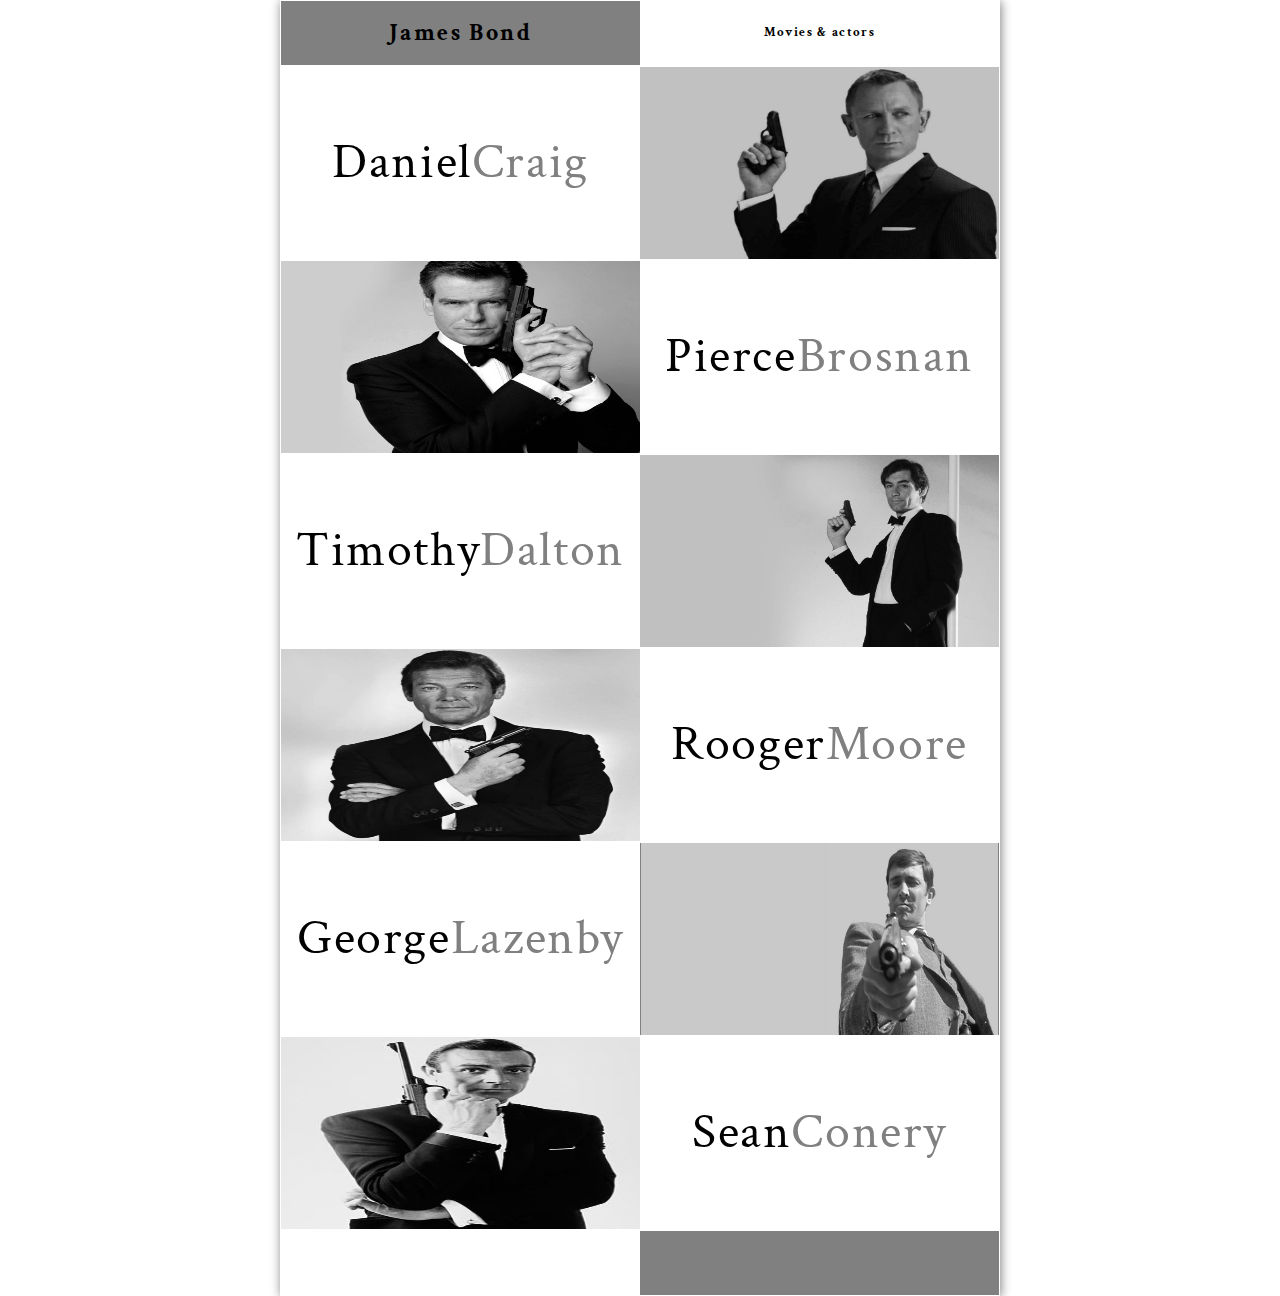
<file: jamesBondTributePage/index.html>
<!DOCTYPE html>
<html lang="en">
<head>
    <meta charset="UTF-8">
    <meta http-equiv="X-UA-Compatible" content="IE=edge">
    <meta name="viewport" content="width=device-width, initial-scale=1.0">
    
    <link rel="stylesheet" href="css/normalize.css">
    <link rel="stylesheet" href="css/style.css">
    
    <link rel="icon" href="img/james-bond-007.png">
    <title>James Bond tribute</title>
</head>
<body>
    <div class="container">
        <div class="subcontainer sub1">
            <div class="subSubContainer sSub1">
                <h2>James Bond</h2><br>   
            </div>

            <div class="subSubContainer sSub2">
                <h5>Movies & actors</h5>
            </div>
        </div>
        
        <div class="subcontainer sub2">
            <div class="subSubContainer sSub3">
                <div class="title">
                    <h2>Daniel</h2>
                    <h2>Craig</h2>
                </div>
                <div class="content">
                    
                </div>
            </div>

            <div class="subSubContainer sSub4">
                <img src="img/danielCraig.png" alt="Daniel Craig as James Bond">
            </div>
        </div>

        <div class="subcontainer sub3">
            <div class="subSubContainer sSub5">
                <img src="img/pierceBrosnan.png" alt="Pierce Brosnan as James Bond">
            </div>
            
            <div class="subSubContainer sSub6">
                <div class="title">
                    <h2>Pierce</h2>
                    <h2>Brosnan</h2>
                </div>
                <div class="content">
                    
                </div>
            </div>
        </div>

        <div class="subcontainer sub4">
            <div class="subSubContainer sSub7">
                <div class="title">
                    <h2>Timothy</h2>
                    <h2>Dalton</h2>
                </div>
                <div class="content">
                    
                </div>
            </div>

            <div class="subSubContainer sSub8">
                <img src="img/timothyDalton.png" alt="Timothy Dalton ad James Bond">
            </div>
        </div>

        <div class="subcontainer sub5">
            <div class="subSubContainer sSub9">
                <img src="img/roogerMoore.png" alt="Rooger Moore as James Bond">
            </div>
            
            <div class="subSubContainer sSub10">
                <div class="title">
                    <h2>Rooger</h2>
                    <h2>Moore</h2>
                </div>
                <div class="content">
                    
                </div>
            </div>
        </div>

        <div class="subcontainer sub6">
            <div class="subSubContainer sSub11">
                <div class="title">
                    <h2>George</h2>
                    <h2>Lazenby</h2>
                </div>
                <div class="content">
                    
                </div>
            </div>
            
            <div class="subSubContainer sSub12">
                <img src="img/georgeLazenby.png" alt="George Lazenby as James Bond">
            </div>
        </div>

        <div class="subcontainer sub7">
            <div class="subSubContainer sSub13">
                <img src="img/seanConery.png" alt="Sean Conery as James Bond">
            </div>
            
            <div class="subSubContainer sSub14">
                <div class="title">
                    <h2>Sean</h2>
                    <h2>Conery</h2>
                </div>
                <div class="content">
                    
                </div>
            </div>
        </div>

        <div class="subcontainer sub8">
            <div class="subSubContainer sSub15">
                <!-- <h2>JAMES BOND MOVIES AND ACTORS</h2> -->
            </div>
            
            <div class="subSubContainer sSub16">
            </div>

            
        </div>

        <div class="panel hidden">
            <div class="button">
                <button class="panelButton">X</button>
            </div>


            <ol class="list">
            </ol>
            </div>
        </div>
    </div>

    <script src="js/script.js"></script>
</body>
</html>
</file>
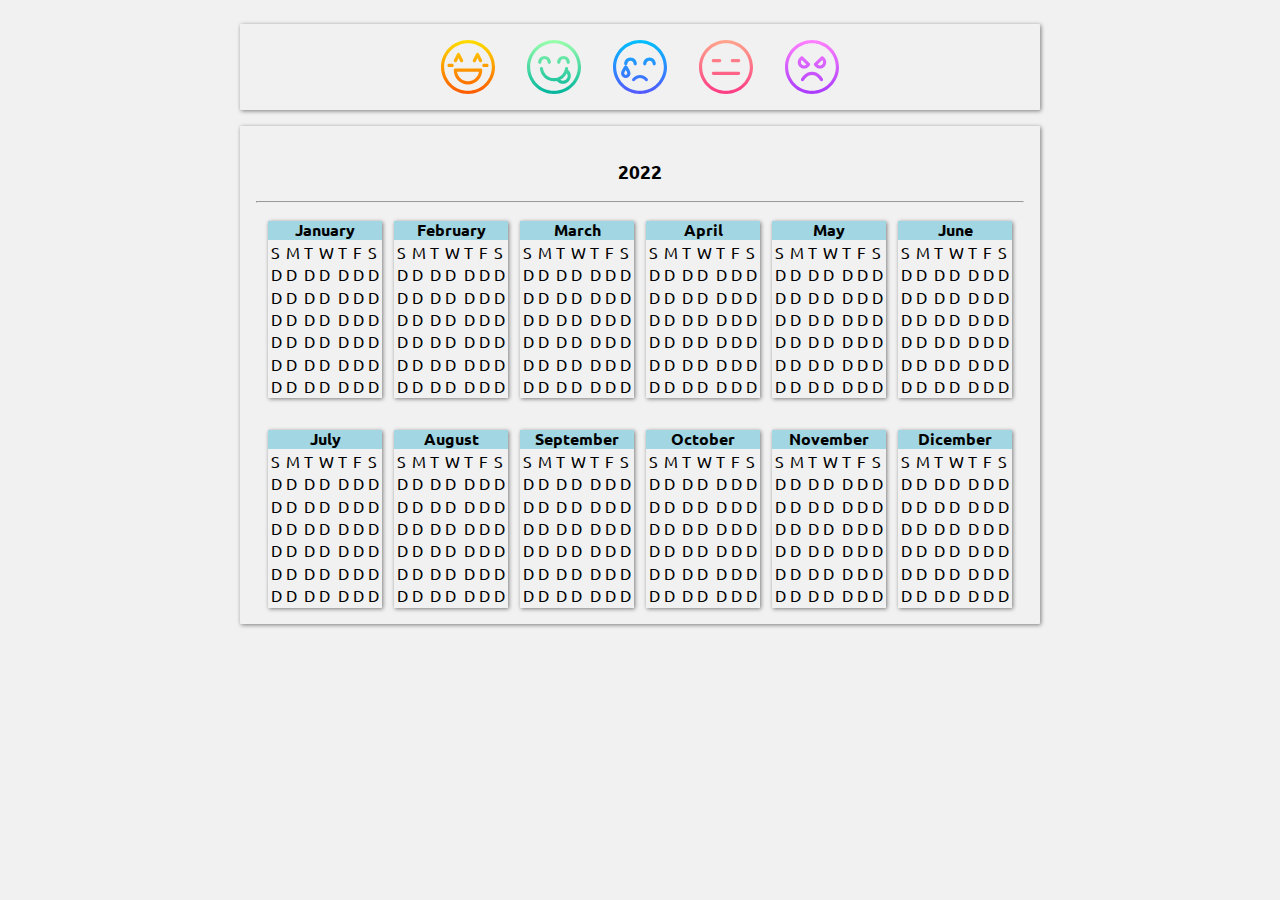
<file: moodCalendar/index.html>
<!DOCTYPE html>
<html lang="en">
<head>
    <meta charset="UTF-8">
    <meta http-equiv="X-UA-Compatible" content="IE=edge">
    <meta name="viewport" content="width=device-width, initial-scale=1.0">
    
    <link rel="stylesheet" href="css/normalize.css">
    <link rel="stylesheet" href="css/style.css">

    <link rel="icon" href="icons/mood.svg">

    <title>Mood Calendar</title>
</head>
<body>

    <div class="container">
        <header>
            <div class="title">
                <div class="logos">
                    <img src="icons/happy1.svg" title="happy"  class="happy version1" alt="happy icon">
                    <img src="icons/yummy1.svg" title="yummy"  class="yummy version1" alt="yummy icon">
                    <img src="icons/crying1.svg" title="sad"  class="sad version1" alt="crying icon">
                    <img src="icons/no-expression1.svg" title="noExpresion" class="noExpresion version1" alt="no-expression icon">
                    <img src="icons/angry1.svg" title="angry" class="angry version1" alt="angry icon">
                </div>
            </div>

            
        </header>

        <main>
            <div class="mainTitle">
                <h3 class="mainTitleText">2022</h3>
            </div>

            <hr><br>
            
            <div class="mainContent">
                <div class="tableJanuary">
                    <!-- January month -->
                
                    <table class="january">
                        <strong class="monthName">January</strong>

                        <tr class="monthDays">
                            <td class="tableDays tableDay">S</td>

                            <td class="tableDays tableDay">M</td>

                            <td class="tableDays tableDay">T</td>

                            <td class="tableDays tableDay">W</td>

                            <td class="tableDays tableDay">T</td>

                            <td class="tableDays tableDay">F</td>

                            <td class="tableDays tableDay">S</td>
                        </tr>
                        
                        <tr class="firstRow">
                            <td class="tableDays tableDay">D</td>
                            <td class="tableDays tableDay">D</td>
                            <td class="tableDays tableDay">D</td>
                            <td class="tableDays tableDay">D</td>
                            <td class="tableDays tableDay">D</td>
                            <td class="tableDays tableDay">D</td>
                            <td class="tableDays tableDay">D</td>
                        </tr>

                        <tr class="secondRow">
                            <td class="tableDays tableDay">D</td>
                            <td class="tableDays tableDay">D</td>
                            <td class="tableDays tableDay">D</td>
                            <td class="tableDays tableDay">D</td>
                            <td class="tableDays tableDay">D</td>
                            <td class="tableDays tableDay">D</td>
                            <td class="tableDays tableDay">D</td>
                        </tr>

                        <tr class="thirdRow">
                            <td class="tableDays tableDay">D</td>
                            <td class="tableDays tableDay">D</td>
                            <td class="tableDays tableDay">D</td>
                            <td class="tableDays tableDay">D</td>
                            <td class="tableDays tableDay">D</td>
                            <td class="tableDays tableDay">D</td>
                            <td class="tableDays tableDay">D</td>
                        </tr>

                        <tr class="fourthRow">
                            <td class="tableDays tableDay">D</td>
                            <td class="tableDays tableDay">D</td>
                            <td class="tableDays tableDay">D</td>
                            <td class="tableDays tableDay">D</td>
                            <td class="tableDays tableDay">D</td>
                            <td class="tableDays tableDay">D</td>
                            <td class="tableDays tableDay">D</td>
                        </tr>

                        <tr class="fifthRow">
                            <td class="tableDays tableDay">D</td>
                            <td class="tableDays tableDay">D</td>
                            <td class="tableDays tableDay">D</td>
                            <td class="tableDays tableDay">D</td>
                            <td class="tableDays tableDay">D</td>
                            <td class="tableDays tableDay">D</td>
                            <td class="tableDays tableDay">D</td>
                        </tr>

                        <tr class="sixsthRow">
                            <td class="tableDays tableDay">D</td>
                            <td class="tableDays tableDay">D</td>
                            <td class="tableDays tableDay">D</td>
                            <td class="tableDays tableDay">D</td>
                            <td class="tableDays tableDay">D</td>
                            <td class="tableDays tableDay">D</td>
                            <td class="tableDays tableDay">D</td>
                        </tr>
                    </table>
                </div>

                <div class="tableFeburary">
                    <!-- February month -->

                    <table class="february">
                        <strong class="monthName">February</strong>

                        <tr class="monthDays">
                            <td>S</td>

                            <td>M</td>

                            <td>T</td>

                            <td>W</td>

                            <td>T</td>

                            <td>F</td>

                            <td>S</td>
                        </tr>

                        <tr class="firstRow">
                            <td>D</td>
                            <td>D</td>
                            <td>D</td>
                            <td>D</td>
                            <td>D</td>
                            <td>D</td>
                            <td>D</td>
                        </tr>

                        <tr class="secondRow">
                            <td>D</td>
                            <td>D</td>
                            <td>D</td>
                            <td>D</td>
                            <td>D</td>
                            <td>D</td>
                            <td>D</td>
                        </tr>

                        <tr class="thirdRow">
                            <td>D</td>
                            <td>D</td>
                            <td>D</td>
                            <td>D</td>
                            <td>D</td>
                            <td>D</td>
                            <td>D</td>
                        </tr>

                        <tr class="fourthRow">
                            <td>D</td>
                            <td>D</td>
                            <td>D</td>
                            <td>D</td>
                            <td>D</td>
                            <td>D</td>
                            <td>D</td>
                        </tr>

                        <tr class="fifthRow">
                            <td>D</td>
                            <td>D</td>
                            <td>D</td>
                            <td>D</td>
                            <td>D</td>
                            <td>D</td>
                            <td>D</td>
                        </tr>

                        <tr class="sixsthRow">
                            <td>D</td>
                            <td>D</td>
                            <td>D</td>
                            <td>D</td>
                            <td>D</td>
                            <td>D</td>
                            <td>D</td>
                        </tr>
                    </table>
                </div>

                <div class="tableMarch">
                    <!-- March month -->

                    <table class="march">
                        <strong class="monthName">March</strong>

                        <tr class="monthDays">
                            <td>S</td>

                            <td>M</td>

                            <td>T</td>

                            <td>W</td>

                            <td>T</td>

                            <td>F</td>

                            <td>S</td>
                        </tr>

                        <tr class="firstRow">
                            <td>D</td>
                            <td>D</td>
                            <td>D</td>
                            <td>D</td>
                            <td>D</td>
                            <td>D</td>
                            <td>D</td>
                        </tr>

                        <tr class="secondRow">
                            <td>D</td>
                            <td>D</td>
                            <td>D</td>
                            <td>D</td>
                            <td>D</td>
                            <td>D</td>
                            <td>D</td>
                        </tr>

                        <tr class="thirdRow">
                            <td>D</td>
                            <td>D</td>
                            <td>D</td>
                            <td>D</td>
                            <td>D</td>
                            <td>D</td>
                            <td>D</td>
                        </tr>

                        <tr class="fourthRow">
                            <td>D</td>
                            <td>D</td>
                            <td>D</td>
                            <td>D</td>
                            <td>D</td>
                            <td>D</td>
                            <td>D</td>
                        </tr>

                        <tr class="fifthRow">
                            <td>D</td>
                            <td>D</td>
                            <td>D</td>
                            <td>D</td>
                            <td>D</td>
                            <td>D</td>
                            <td>D</td>
                        </tr>

                        <tr class="sixsthRow">
                            <td>D</td>
                            <td>D</td>
                            <td>D</td>
                            <td>D</td>
                            <td>D</td>
                            <td>D</td>
                            <td>D</td>
                        </tr>
                    </table>
                </div>

                <div class="tableApril">
                    <!-- April month -->

                    <table class="april">
                        <strong class="monthName">April</strong>

                        <tr class="monthDays">
                            <td>S</td>

                            <td>M</td>

                            <td>T</td>

                            <td>W</td>

                            <td>T</td>

                            <td>F</td>

                            <td>S</td>
                        </tr>

                        <tr class="firstRow">
                            <td>D</td>
                            <td>D</td>
                            <td>D</td>
                            <td>D</td>
                            <td>D</td>
                            <td>D</td>
                            <td>D</td>
                        </tr>

                        <tr class="secondRow">
                            <td>D</td>
                            <td>D</td>
                            <td>D</td>
                            <td>D</td>
                            <td>D</td>
                            <td>D</td>
                            <td>D</td>
                        </tr>

                        <tr class="thirdRow">
                            <td>D</td>
                            <td>D</td>
                            <td>D</td>
                            <td>D</td>
                            <td>D</td>
                            <td>D</td>
                            <td>D</td>
                        </tr>

                        <tr class="fourthRow">
                            <td>D</td>
                            <td>D</td>
                            <td>D</td>
                            <td>D</td>
                            <td>D</td>
                            <td>D</td>
                            <td>D</td>
                        </tr>

                        <tr class="fifthRow">
                            <td>D</td>
                            <td>D</td>
                            <td>D</td>
                            <td>D</td>
                            <td>D</td>
                            <td>D</td>
                            <td>D</td>
                        </tr>

                        <tr class="sixsthRow">
                            <td>D</td>
                            <td>D</td>
                            <td>D</td>
                            <td>D</td>
                            <td>D</td>
                            <td>D</td>
                            <td>D</td>
                        </tr>
                    </table>
                </div>

                <div class="tableMay">
                    <!-- May month -->

                    <table class="may">
                        <strong class="monthName">May</strong>

                        <tr class="monthDays">
                            <td>S</td>

                            <td>M</td>

                            <td>T</td>

                            <td>W</td>

                            <td>T</td>

                            <td>F</td>

                            <td>S</td>
                        </tr>

                        <tr class="firstRow">
                            <td>D</td>
                            <td>D</td>
                            <td>D</td>
                            <td>D</td>
                            <td>D</td>
                            <td>D</td>
                            <td>D</td>
                        </tr>

                        <tr class="secondRow">
                            <td>D</td>
                            <td>D</td>
                            <td>D</td>
                            <td>D</td>
                            <td>D</td>
                            <td>D</td>
                            <td>D</td>
                        </tr>

                        <tr class="thirdRow">
                            <td>D</td>
                            <td>D</td>
                            <td>D</td>
                            <td>D</td>
                            <td>D</td>
                            <td>D</td>
                            <td>D</td>
                        </tr>

                        <tr class="fourthRow">
                            <td>D</td>
                            <td>D</td>
                            <td>D</td>
                            <td>D</td>
                            <td>D</td>
                            <td>D</td>
                            <td>D</td>
                        </tr>

                        <tr class="fifthRow">
                            <td>D</td>
                            <td>D</td>
                            <td>D</td>
                            <td>D</td>
                            <td>D</td>
                            <td>D</td>
                            <td>D</td>
                        </tr>

                        <tr class="sixsthRow">
                            <td>D</td>
                            <td>D</td>
                            <td>D</td>
                            <td>D</td>
                            <td>D</td>
                            <td>D</td>
                            <td>D</td>
                        </tr>
                    </table>
                </div>

                <div class="tableJune">
                    <!-- June month -->

                    <table class="june">
                        <strong class="monthName">June</strong>

                        <tr class="monthDays">
                            <td>S</td>

                            <td>M</td>

                            <td>T</td>

                            <td>W</td>

                            <td>T</td>

                            <td>F</td>

                            <td>S</td>
                        </tr>

                        <tr class="firstRow">
                            <td>D</td>
                            <td>D</td>
                            <td>D</td>
                            <td>D</td>
                            <td>D</td>
                            <td>D</td>
                            <td>D</td>
                        </tr>

                        <tr class="secondRow">
                            <td>D</td>
                            <td>D</td>
                            <td>D</td>
                            <td>D</td>
                            <td>D</td>
                            <td>D</td>
                            <td>D</td>
                        </tr>

                        <tr class="thirdRow">
                            <td>D</td>
                            <td>D</td>
                            <td>D</td>
                            <td>D</td>
                            <td>D</td>
                            <td>D</td>
                            <td>D</td>
                        </tr>

                        <tr class="fourthRow">
                            <td>D</td>
                            <td>D</td>
                            <td>D</td>
                            <td>D</td>
                            <td>D</td>
                            <td>D</td>
                            <td>D</td>
                        </tr>

                        <tr class="fifthRow">
                            <td>D</td>
                            <td>D</td>
                            <td>D</td>
                            <td>D</td>
                            <td>D</td>
                            <td>D</td>
                            <td>D</td>
                        </tr>

                        <tr class="sixsthRow">
                            <td>D</td>
                            <td>D</td>
                            <td>D</td>
                            <td>D</td>
                            <td>D</td>
                            <td>D</td>
                            <td>D</td>
                        </tr>
                    </table>
                </div>

                <div class="tableJuly">
                    <!-- July month -->

                    <table class="july">
                        <strong class="monthName">July</strong>

                        <tr class="monthDays">
                            <td>S</td>

                            <td>M</td>

                            <td>T</td>

                            <td>W</td>

                            <td>T</td>

                            <td>F</td>

                            <td>S</td>
                        </tr>

                        <tr class="firstRow">
                            <td>D</td>
                            <td>D</td>
                            <td>D</td>
                            <td>D</td>
                            <td>D</td>
                            <td>D</td>
                            <td>D</td>
                        </tr>

                        <tr class="secondRow">
                            <td>D</td>
                            <td>D</td>
                            <td>D</td>
                            <td>D</td>
                            <td>D</td>
                            <td>D</td>
                            <td>D</td>
                        </tr>

                        <tr class="thirdRow">
                            <td>D</td>
                            <td>D</td>
                            <td>D</td>
                            <td>D</td>
                            <td>D</td>
                            <td>D</td>
                            <td>D</td>
                        </tr>

                        <tr class="fourthRow">
                            <td>D</td>
                            <td>D</td>
                            <td>D</td>
                            <td>D</td>
                            <td>D</td>
                            <td>D</td>
                            <td>D</td>
                        </tr>

                        <tr class="fifthRow">
                            <td>D</td>
                            <td>D</td>
                            <td>D</td>
                            <td>D</td>
                            <td>D</td>
                            <td>D</td>
                            <td>D</td>
                        </tr>

                        <tr class="sixsthRow">
                            <td>D</td>
                            <td>D</td>
                            <td>D</td>
                            <td>D</td>
                            <td>D</td>
                            <td>D</td>
                            <td>D</td>
                        </tr>
                    </table>
                </div>

                <div class="tableAugust">
                    <!-- August month -->

                    <table class="august">
                        <strong class="monthName">August</strong>

                        <tr class="monthDays">
                            <td>S</td>

                            <td>M</td>

                            <td>T</td>

                            <td>W</td>

                            <td>T</td>

                            <td>F</td>

                            <td>S</td>
                        </tr>

                        <tr class="firstRow">
                            <td>D</td>
                            <td>D</td>
                            <td>D</td>
                            <td>D</td>
                            <td>D</td>
                            <td>D</td>
                            <td>D</td>
                        </tr>

                        <tr class="secondRow">
                            <td>D</td>
                            <td>D</td>
                            <td>D</td>
                            <td>D</td>
                            <td>D</td>
                            <td>D</td>
                            <td>D</td>
                        </tr>

                        <tr class="thirdRow">
                            <td>D</td>
                            <td>D</td>
                            <td>D</td>
                            <td>D</td>
                            <td>D</td>
                            <td>D</td>
                            <td>D</td>
                        </tr>

                        <tr class="fourthRow">
                            <td>D</td>
                            <td>D</td>
                            <td>D</td>
                            <td>D</td>
                            <td>D</td>
                            <td>D</td>
                            <td>D</td>
                        </tr>

                        <tr class="fifthRow">
                            <td>D</td>
                            <td>D</td>
                            <td>D</td>
                            <td>D</td>
                            <td>D</td>
                            <td>D</td>
                            <td>D</td>
                        </tr>

                        <tr class="sixsthRow">
                            <td>D</td>
                            <td>D</td>
                            <td>D</td>
                            <td>D</td>
                            <td>D</td>
                            <td>D</td>
                            <td>D</td>
                        </tr>
                    </table>
                </div>

                <div class="tableSeptember">
                    <!-- September month -->

                    <table class="september">
                        <strong class="monthName">September</strong>

                        <tr class="monthDays">
                            <td>S</td>

                            <td>M</td>

                            <td>T</td>

                            <td>W</td>

                            <td>T</td>

                            <td>F</td>

                            <td>S</td>
                        </tr>

                        <tr class="firstRow">
                            <td>D</td>
                            <td>D</td>
                            <td>D</td>
                            <td>D</td>
                            <td>D</td>
                            <td>D</td>
                            <td>D</td>
                        </tr>

                        <tr class="secondRow">
                            <td>D</td>
                            <td>D</td>
                            <td>D</td>
                            <td>D</td>
                            <td>D</td>
                            <td>D</td>
                            <td>D</td>
                        </tr>

                        <tr class="thirdRow">
                            <td>D</td>
                            <td>D</td>
                            <td>D</td>
                            <td>D</td>
                            <td>D</td>
                            <td>D</td>
                            <td>D</td>
                        </tr>

                        <tr class="fourthRow">
                            <td>D</td>
                            <td>D</td>
                            <td>D</td>
                            <td>D</td>
                            <td>D</td>
                            <td>D</td>
                            <td>D</td>
                        </tr>

                        <tr class="fifthRow">
                            <td>D</td>
                            <td>D</td>
                            <td>D</td>
                            <td>D</td>
                            <td>D</td>
                            <td>D</td>
                            <td>D</td>
                        </tr>

                        <tr class="sixsthRow">
                            <td>D</td>
                            <td>D</td>
                            <td>D</td>
                            <td>D</td>
                            <td>D</td>
                            <td>D</td>
                            <td>D</td>
                        </tr>
                    </table>
                </div>

                <div class="tableOctober">
                    <!-- October month -->

                    <table class="october">
                        <strong class="monthName">October</strong>

                        <tr class="monthDays">
                            <td>S</td>

                            <td>M</td>

                            <td>T</td>

                            <td>W</td>

                            <td>T</td>

                            <td>F</td>

                            <td>S</td>
                        </tr>

                        <tr class="firstRow">
                            <td>D</td>
                            <td>D</td>
                            <td>D</td>
                            <td>D</td>
                            <td>D</td>
                            <td>D</td>
                            <td>D</td>
                        </tr>

                        <tr class="secondRow">
                            <td>D</td>
                            <td>D</td>
                            <td>D</td>
                            <td>D</td>
                            <td>D</td>
                            <td>D</td>
                            <td>D</td>
                        </tr>

                        <tr class="thirdRow">
                            <td>D</td>
                            <td>D</td>
                            <td>D</td>
                            <td>D</td>
                            <td>D</td>
                            <td>D</td>
                            <td>D</td>
                        </tr>

                        <tr class="fourthRow">
                            <td>D</td>
                            <td>D</td>
                            <td>D</td>
                            <td>D</td>
                            <td>D</td>
                            <td>D</td>
                            <td>D</td>
                        </tr>

                        <tr class="fifthRow">
                            <td>D</td>
                            <td>D</td>
                            <td>D</td>
                            <td>D</td>
                            <td>D</td>
                            <td>D</td>
                            <td>D</td>
                        </tr>

                        <tr class="sixsthRow">
                            <td>D</td>
                            <td>D</td>
                            <td>D</td>
                            <td>D</td>
                            <td>D</td>
                            <td>D</td>
                            <td>D</td>
                        </tr>
                    </table>
                </div>

                <div class="tableNovember">
                    <!-- November month -->

                    <table class="november">
                        <strong class="monthName">November</strong>

                        <tr class="monthDays">
                            <td>S</td>

                            <td>M</td>

                            <td>T</td>

                            <td>W</td>

                            <td>T</td>

                            <td>F</td>

                            <td>S</td>
                        </tr>

                        <tr class="firstRow">
                            <td>D</td>
                            <td>D</td>
                            <td>D</td>
                            <td>D</td>
                            <td>D</td>
                            <td>D</td>
                            <td>D</td>
                        </tr>

                        <tr class="secondRow">
                            <td>D</td>
                            <td>D</td>
                            <td>D</td>
                            <td>D</td>
                            <td>D</td>
                            <td>D</td>
                            <td>D</td>
                        </tr>

                        <tr class="thirdRow">
                            <td>D</td>
                            <td>D</td>
                            <td>D</td>
                            <td>D</td>
                            <td>D</td>
                            <td>D</td>
                            <td>D</td>
                        </tr>

                        <tr class="fourthRow">
                            <td>D</td>
                            <td>D</td>
                            <td>D</td>
                            <td>D</td>
                            <td>D</td>
                            <td>D</td>
                            <td>D</td>
                        </tr>

                        <tr class="fifthRow">
                            <td>D</td>
                            <td>D</td>
                            <td>D</td>
                            <td>D</td>
                            <td>D</td>
                            <td>D</td>
                            <td>D</td>
                        </tr>

                        <tr class="sixsthRow">
                            <td>D</td>
                            <td>D</td>
                            <td>D</td>
                            <td>D</td>
                            <td>D</td>
                            <td>D</td>
                            <td>D</td>
                        </tr>
                    </table>
                </div>

                <div class="tableDicember">
                    <!-- Dicember month -->

                    <table class="dicember">
                        <strong class="monthName">Dicember</strong>

                        <tr class="monthDays">
                            <td>S</td>

                            <td>M</td>

                            <td>T</td>

                            <td>W</td>

                            <td>T</td>

                            <td>F</td>

                            <td>S</td>
                        </tr>

                        <tr class="firstRow">
                            <td>D</td>
                            <td>D</td>
                            <td>D</td>
                            <td>D</td>
                            <td>D</td>
                            <td>D</td>
                            <td>D</td>
                        </tr>

                        <tr class="secondRow">
                            <td>D</td>
                            <td>D</td>
                            <td>D</td>
                            <td>D</td>
                            <td>D</td>
                            <td>D</td>
                            <td>D</td>
                        </tr>

                        <tr class="thirdRow">
                            <td>D</td>
                            <td>D</td>
                            <td>D</td>
                            <td>D</td>
                            <td>D</td>
                            <td>D</td>
                            <td>D</td>
                        </tr>

                        <tr class="fourthRow">
                            <td>D</td>
                            <td>D</td>
                            <td>D</td>
                            <td>D</td>
                            <td>D</td>
                            <td>D</td>
                            <td>D</td>
                        </tr>

                        <tr class="fifthRow">
                            <td>D</td>
                            <td>D</td>
                            <td>D</td>
                            <td>D</td>
                            <td>D</td>
                            <td>D</td>
                            <td>D</td>
                        </tr>

                        <tr class="sixsthRow">
                            <td>D</td>
                            <td>D</td>
                            <td>D</td>
                            <td>D</td>
                            <td>D</td>
                            <td>D</td>
                            <td>D</td>
                        </tr>
                    </table>
                </div>
            </div>
        </main>
    </div>

    <script src="js/script.js"></script>
</body>
</html>
</file>
<file: jamesBondTributePage/css/style.css>
@import url('https://fonts.googleapis.com/css2?family=Crimson+Text:wght@700&display=swap');
@import url('https://fonts.googleapis.com/css2?family=Crimson+Text:wght@400;700&display=swap');


body {
    --name-font: 'Crimson Text', serif;
    --list-font: 'Crimson Text', serif;

    --black-colo: black;
    --white-color: white;
    --grey-color: grey;

    display: flex;
    flex-flow: row wrap;
    justify-content: center;
    align-content: center;
    font-family: var(--list-font);
}

.container {
    display: flex;
    flex-flow: row wrap;
    justify-content: center;
    align-content: center;
    width: 45rem;
    min-width: 320px;
    box-shadow: 1px 1px 10px var(--grey-color);
}

.subcontainer {
    width: 100%;
    display: flex;
    flex-flow: row wrap;
}

.subSubContainer {
    display: flex;
    flex-flow: row wrap;
    justify-content: center;
    align-content: center;
    width: 50%;
    overflow: visible;
}

.sSub1 {
    justify-content: center;
    align-items: center;
    align-content: center;
}


.title {
    color: var(--grey-color);
    height: 12rem;
    margin: 0;
    display: flex;
    flex-flow: row wrap;
    justify-content: center;
    align-content: center;
    width: 100%;
    font-family: 'Crimson Text';
}

.title h2 {
    font-size: 50px;
    font-weight: 10;
}

.title h2:first-of-type {
    color: black;
}

.subSubContainer > * {
    margin: 0;
    letter-spacing: .1em;
}

.subSubContainer img {
    cursor: pointer;
}

.subSubContainer img:hover {
    opacity: .9;
}

.subSubContainer img:active {
    border-radius: 3px;
    transform: scale(.99);
}

.firstLastRem {
    height: 4em;
}

.middelRem {
    height: 12rem;
}

.colorGray {
    background: var(--grey-color);
}

.colorWhite {
    background: var(--white-color);
}

.subSubContainer img{
    width: 23rem;
    height: 12rem;
}

.sSub12 img {
    height: 12rem;
    width: calc(100% - .1rem);
}

.sSub13 img {
    height: 192px;
}

.sSub15 {
    text-align: center;
}

/* .susSubContainerImg {

} */



@media screen and (max-width: 848px) {
    .subSubContainer {
        width: 100%;
    }
    .container {
        flex-direction: column;
    }
}

.hidden {
    display: none;
}
.opac {
    opacity: .5;
}


.button, .list {
    display: flex;
    width: 45rem;
}

.button {
    flex-flow: row wrap;
    justify-content: flex-end;
}
.panel {
    position: absolute;
}
.panelButton {
    border: none;
}

.panelButton:hover {
    color: var(--white-color);
    background: red;
}

.panelButton:active {
    transform: scale(.95);
}

.list {
    flex-flow: column;
    list-style: none;
    justify-content: center;
    align-content: center;
    text-align: center;
    padding: 0;
}

.lastMod {
    margin-bottom: 1rem;
}
</file>
<file: moodCalendar/css/style.css>
@import url('https://fonts.googleapis.com/css2?family=Ubuntu:wght@300&display=swap');

body{
    /* mood colors */
    --happy-color: linear-gradient(#ffd800, #febd00, #febd00, #fe9800, #fe9800);
    --no-expresion-color: linear-gradient(#ffa38d, #fe8b8b, #fe7389, #fe5a87, #fd3f84);
    --crying-color: linear-gradient(#02beff, #14a8ff, #2b8bff, #3e75ff, #5459ff);
    --yummy-color: linear-gradient(#95fcab, #6ae7a7, #3ad0a2, #1ec39f, #05b79d);;
    --angry-color: linear-gradient(#fd7fff, #ed72ff, #dc64ff, #dc64ff, #a93aff);

    /* Page general colors */
    --primary-color: #F1F1F1;
    --secondary-color: #BCBABE;
    --tertiary-color: #A1D6E2;
    --quaternary-color: #1995AD;

    --border1: 1px;

    background: var(--primary-color);

    display: flex;
    flex: row wrap;
    justify-content: center;
    align-content: center;

    font-family: 'Ubuntu', sans-serif;
    margin: .5rem 0 .5rem 0;
}

.container, header, .mainTitle, .mainContent, .monthName{
    display: flex;
}

.container{
    width: 50rem;
    min-width: 20rem;
    
    flex-direction: column;
    gap: 1rem 0;
    padding: 1rem;
    
}

header, main, .mainContent div{
    box-shadow: 1px 1px 4px rgba(0, 0, 0, 0.488);
}

header{
    border-radius: var(--border1);
    width: 100%;
    height: 15%;
    font-size: large;

    flex-direction: column;
    justify-content: space-evenly;
    align-items: center;
    gap: 2rem;
}
header >*, main >*{
    margin: 0;
}

.title{
    height: 100%;
}
.logos{
    display: flex;
    flex-flow: row wrap;
    justify-content: space-evenly;
    align-content: center;
}
.logos img{
    width: 3em;
    height: 98%;
    margin: 1rem;;
    /* margin: .5rem;
    margin-top: 0;
    margin-bottom: 0; */
    cursor: pointer;
}
.logos img:active{
    transform: scale(.96);
}
.logos img:hover{
    opacity:  .7;
}

main{
    flex-direction: column;
    flex-wrap: wrap;
    border-radius: var(--border1);
    gap: 1rem;
    padding: 1rem;
}

.mainTitle{
    flex-direction: row;
    justify-content: center;
    align-content: center;
}
.mainTitle h3{
    cursor: pointer;
}
.mainTitle h3:hover{
    opacity: .9;
}
.mainTitle h3:active{
    transform: scale(.95);
}

.mainContent{
    flex-flow: row wrap;
    justify-content: space-evenly;
    gap: 2rem 0;
}

.monthName{
    flex-direction: row;
    flex-wrap: wrap;
    justify-content: center;
    align-content: center;
    background: var(--tertiary-color);
}

* td{
    cursor: pointer;
}
* th:hover
</file>
